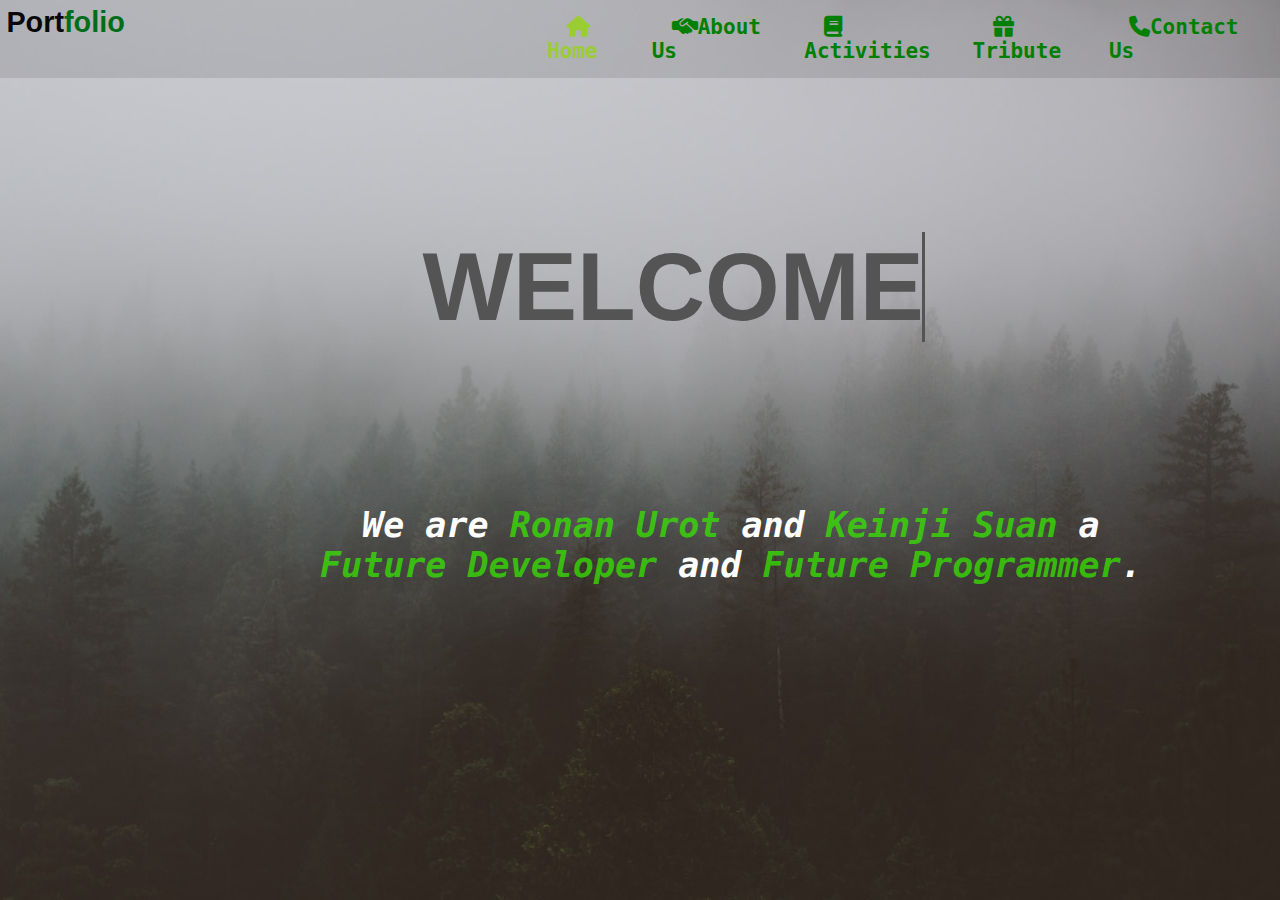
<file: index.html>
<!DOCTYPE html>
<html>
<head>
<title>Portfolio</title>
<link rel="stylesheet" href="css/style.css">
<link rel="stylesheet" href="https://cdnjs.cloudflare.com/ajax/libs/font-awesome/6.4.0/css/all.min.css">
</head>

<body>
    <div class="background">
        <div class="contents">
            <h1><span>Port</span><span1>folio</span1></h1>
            <ul>
                <li class="active"><a class="content" href="index.html"><i class="fa-solid fa-house"></i>Home</a></li>
                <li><a class="content" href="about.html"><i class="fa-solid fa-handshake-simple"></i>About Us</a></li>
                <li><a class="content" href="activity.html"><i class="fa-solid fa-book"></i>Activities</a></li>
                <li><a class="content" href="tribute.html"><i class="fa-solid fa-gift"></i>Tribute</a></li>
                <li><a class="content" href="contact.html"><i class="fa-solid fa-phone"></i>Contact Us</a></li>
            </ul>
        </div>
        <div class="type">
        <h1 class="text1">WELCOME!</h1>
    </div>
    <div class="text">
        <h1>We are <span>Ronan Urot</span> and <span> Keinji Suan </span> a <br><span1>Future Developer</span1> and <span1>Future Programmer</span1>.</br></h1>
    </div>
</body>

</html>
</file>
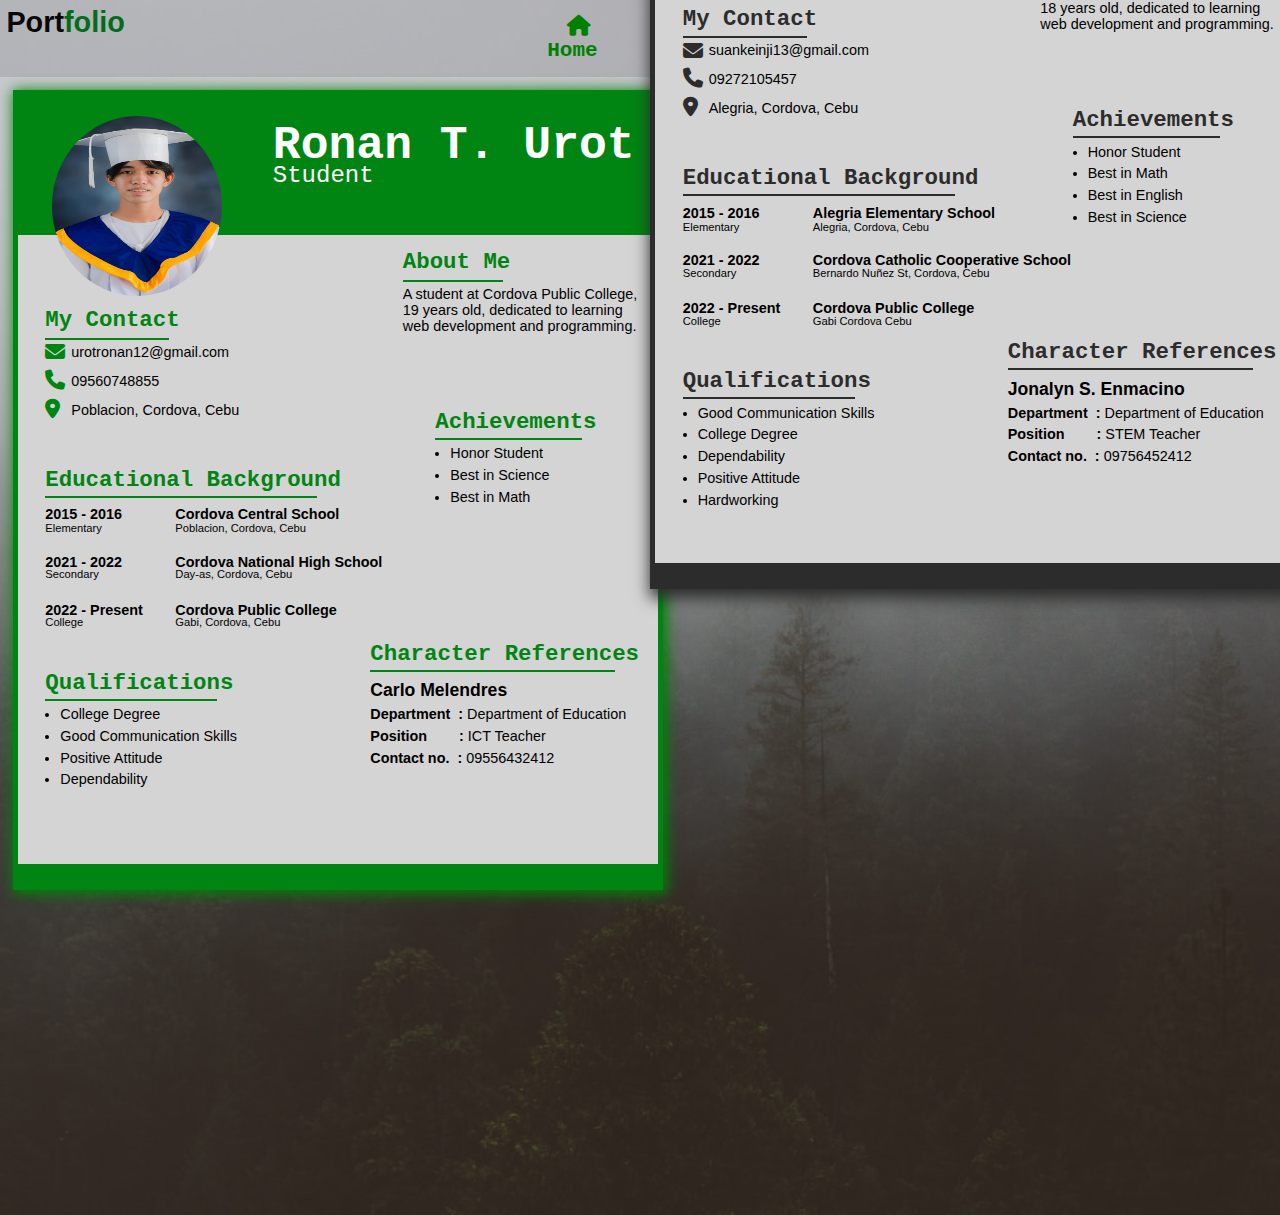
<file: about.html>
<!DOCTYPE html>
<html>
<head>
<title>About Us</title>
<link rel="stylesheet" href="css/style.css">

<link rel="stylesheet" href="https://cdnjs.cloudflare.com/ajax/libs/font-awesome/6.4.0/css/all.min.css">

</head>

<body>
    <div class="background1">
        <div class="contents1">
            <h1><span>Port</span><span1>folio</span1></h1>
            <ul>
                <li><a class="content" href="index.html"><i class="fa-solid fa-house"></i>Home</a></li>
                <li class="active"><a class="content" href="about.html"><i class="fa-solid fa-handshake-simple"></i>About Us</a></li>
                <li><a class="content" href="activity.html"><i class="fa-solid fa-book"></i>Activities</a></li>
                <li><a class="content" href="tribute.html"><i class="fa-solid fa-gift"></i>Tribute</a></li>
                <li><a class="content" href="contact.html"><i class="fa-solid fa-phone"></i>Contact Us</a></li>
            </ul>
        </div>
     <div class="box">
        <div class="header">
            <div class="profile">
                <h1 class="name">Ronan T. Urot</h1>
                  <h4>Student</h4>
                 <h1 class="about">About Me</h1>
                 <hr class="linear">
                 <p class="aboutme">A student at Cordova Public College,<br> 19 years old, dedicated to learning <br>web development and programming.</p>
                 
                 <h1 class="contact">My Contact</h1>
                 <i id="email" class="fa-solid fa-envelope"></i>
                 <p id="fill">urotronan12@gmail.com</p>
                 <i id="phone" class="fa-solid fa-phone"></i>
                 <p id="fill1">09560748855</p>
                 <i id="address" class="fa-solid fa-location-dot"></i>
                 <p id="fill2">Poblacion, Cordova, Cebu</p>
                 <hr class="linear1">

                 <h1 class="education">Educational Background</h1>
                 <hr class="linear2">
                 <h3 id="year">2015 - 2016</h3>
                 <p id="level">Elementary</p>
                 <h3 id="school">Cordova Central School</h3>
                 <p id="place">Poblacion, Cordova, Cebu</p>
                 
                 <h3 id="year1">2021 - 2022</h3>
                 <p id="level1">Secondary</p>
                 <h3 id="school1">Cordova National High School</h3>
                 <p id="place1">Day-as, Cordova, Cebu</p>

                 <h3 id="year2">2022 - Present</h3>
                 <p id="level2">College</p>
                 <h3 id="school2">Cordova Public College</h3>
                 <p id="place2">Gabi, Cordova, Cebu</p>

                 <h1 class="rewards">Achievements</h1>
                 <hr class="linear3">
                 <ul>
                 <li id="award1">Honor Student</li>
                 <li id="award2">Best in Science</li>
                 <li id="award3">Best in Math</li>
                </ul>

                 <h1 class="qualify">Qualifications</h1>
                 <hr class="linear4">
                 <ul>
                    <li id="qualify1">College Degree</li>
                    <li id="qualify2">Good Communication Skills</li>
                    <li id="qualify3">Positive Attitude</li>
                    <li id="qualify4">Dependability</li>
                 </ul>

                 <h1 class="character">Character References</h1>
                 <hr class="linear5">
                 <h3 id="name1">Carlo Melendres</h3>
                 <p id="department"><b>Department &nbsp;:</b> Department of Education</p>
                 <p id="position"><b>Position &nbsp;&nbsp;&nbsp;&nbsp;&nbsp;&nbsp;&nbsp;:</b> ICT Teacher</p>
                 <p id="contact"><b>Contact no. &nbsp;:</b> 09556432412</p>
                 <img class="picture" src="images/ronan.jpg" alt="">
                 <div class="footer">
                 </div>
                 <div class="leftside">
                    <div class="rightside"></div>
                 </div>
            </div>
        </div>
     </div>

     <div class="box1">
        <div class="header1">
            <div class="profile1">
                <h1 class="name1">Keinji P. Suan</h1>
                  <h4>Student</h4>
                 <h1 class="about1">About Me</h1>
                 <hr class="linear6">
                 <p class="aboutme1">A student at Cordova Public College,<br> 18 years old, dedicated to learning <br>web development and programming.</p>
                 
                 <h1 class="contact1">My Contact</h1>
                 <i id="email1" class="fa-solid fa-envelope"></i>
                 <p id="fill3">suankeinji13@gmail.com</p>
                 <i id="phone1" class="fa-solid fa-phone"></i>
                 <p id="fill4">09272105457</p>
                 <i id="address1" class="fa-solid fa-location-dot"></i>
                 <p id="fill5">Alegria, Cordova, Cebu</p>
                 <hr class="linear7">

                 <h1 class="education1">Educational Background</h1>
                 <hr class="linear8">
                 <h3 id="year1">2015 - 2016</h3>
                 <p id="level1">Elementary</p>
                 <h3 id="school1">Alegria Elementary School</h3>
                 <p id="place1">Alegria, Cordova, Cebu</p>
                 
                 <h3 id="year2">2021 - 2022</h3>
                 <p id="level2">Secondary</p>
                 <h3 id="school2">Cordova Catholic Cooperative School</h3>
                 <p id="place2">Bernardo Nuñez St, Cordova, Cebu</p>

                 <h3 id="year3">2022 - Present</h3>
                 <p id="level3">College</p>
                 <h3 id="school3">Cordova Public College</h3>
                 <p id="place3">Gabi Cordova Cebu</p>

                 <h1 class="rewards1">Achievements</h1>
                 <hr class="linear9">
                 <ul>
                 <li id="award4">Honor Student</li>
                 <li id="award5">Best in Math</li>
                 <li id="award6">Best in English</li>
                 <li id="award7">Best in Science</li>
                </ul>

                 <h1 class="qualify1">Qualifications</h1>
                 <hr class="linear10">
                 <ul>
                    <li id="qualify5">Good Communication Skills</li>
                    <li id="qualify6">College Degree</li>
                    <li id="qualify7">Dependability</li>
                    <li id="qualify8">Positive Attitude</li>
                    <li id="qualify9">Hardworking</li>
                 </ul>

                 <h1 class="character1">Character References</h1>
                 <hr class="linear11">
                 <h3 id="name2">Jonalyn S. Enmacino</h3>
                 <p id="department1"><b>Department &nbsp;:</b> Department of Education</p>
                 <p id="position1"><b>Position &nbsp;&nbsp;&nbsp;&nbsp;&nbsp;&nbsp;&nbsp;:</b> STEM Teacher</p>
                 <p id="contact1"><b>Contact no. &nbsp;:</b> 09756452412</p>
                 <img class="picture2" src="images/keinji.jpg" alt="">
                 <div class="footer1">
                </div>
                <div class="leftside1">
                   <div class="rightside1"></div>
                </div>
            </div>
        </div>
     </div>
</body>

</html>
</file>
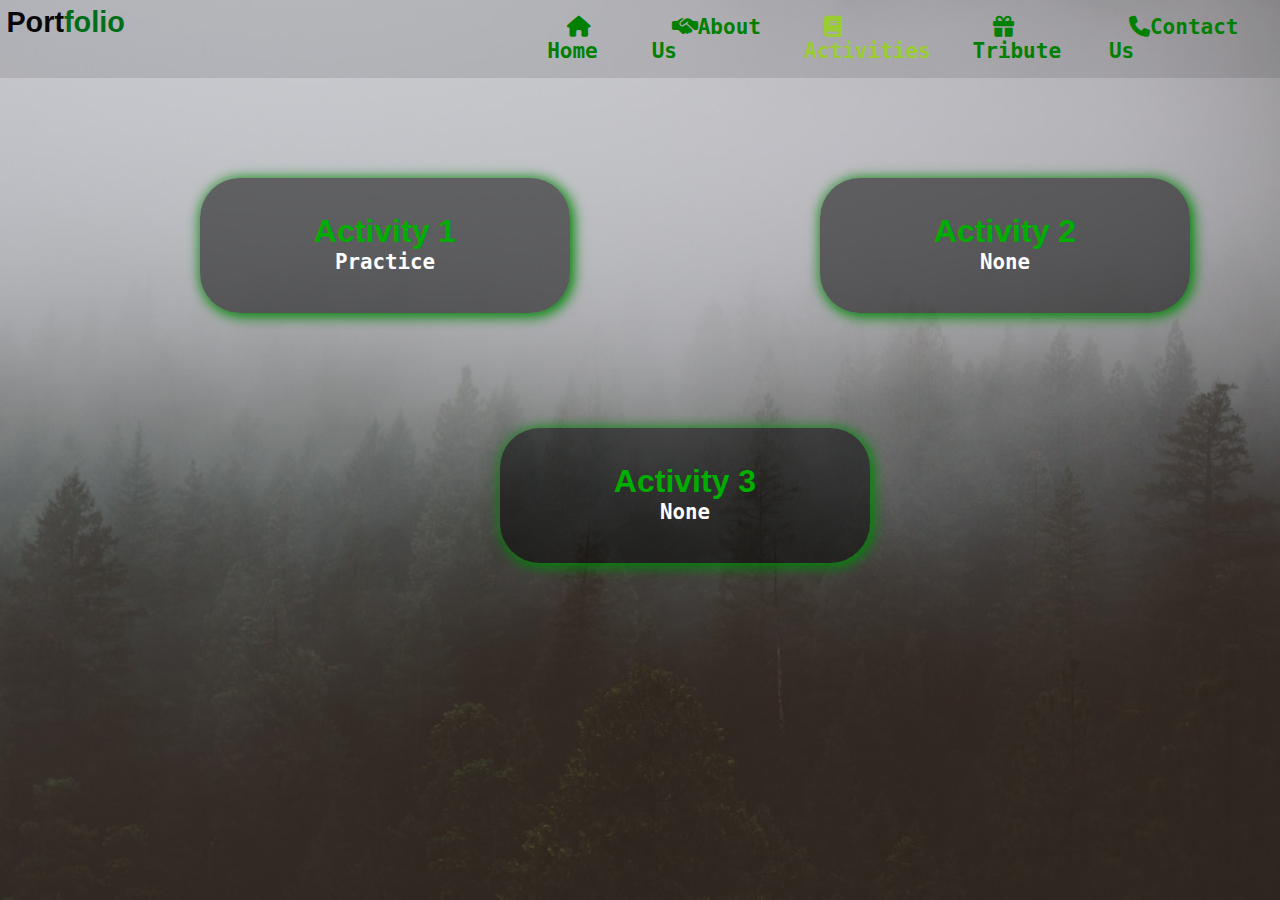
<file: activity.html>
<!DOCTYPE html>
<html>
<head>
<title>Activities</title>
<link rel="stylesheet" href="css/style.css">

<link rel="stylesheet" href="https://cdnjs.cloudflare.com/ajax/libs/font-awesome/6.4.0/css/all.min.css">

</head>

<body>
    <div class="background">
        <div class="contents">
            <h1><span>Port</span><span1>folio</span1></h1>
            <ul>
                <li><a class="content" href="index.html"><i class="fa-solid fa-house"></i>Home</a></li>
                <li><a class="content" href="about.html"><i class="fa-solid fa-handshake-simple"></i>About Us</a></li>
                <li class="active"><a class="content" href="activity.html"><i class="fa-solid fa-book"></i>Activities</a></li>
                <li><a class="content" href="tribute.html"><i class="fa-solid fa-gift"></i>Tribute</a></li>
                <li><a class="content" href="contact.html"><i class="fa-solid fa-phone"></i>Contact Us</a></li>
            </ul>
        </div>

    <div class="card2">
    <ul>
          <li><a class="activity" href="activity1.html">Activity 1</a></li>
        </ul>
    <h1>Practice</h1>
    </div>
    <div class="card4">
        <ul>
        <li><a class="activity" href="">Activity 2</a></li>
        </ul>
        <h1>None</h1>
    </div>
    <div class="card5">
            <ul>
            <li><a class="activity" href="">Activity 3</a></li>
            </ul>
            <h1>None</h1>
    </div>
</body>

</html>
</file>
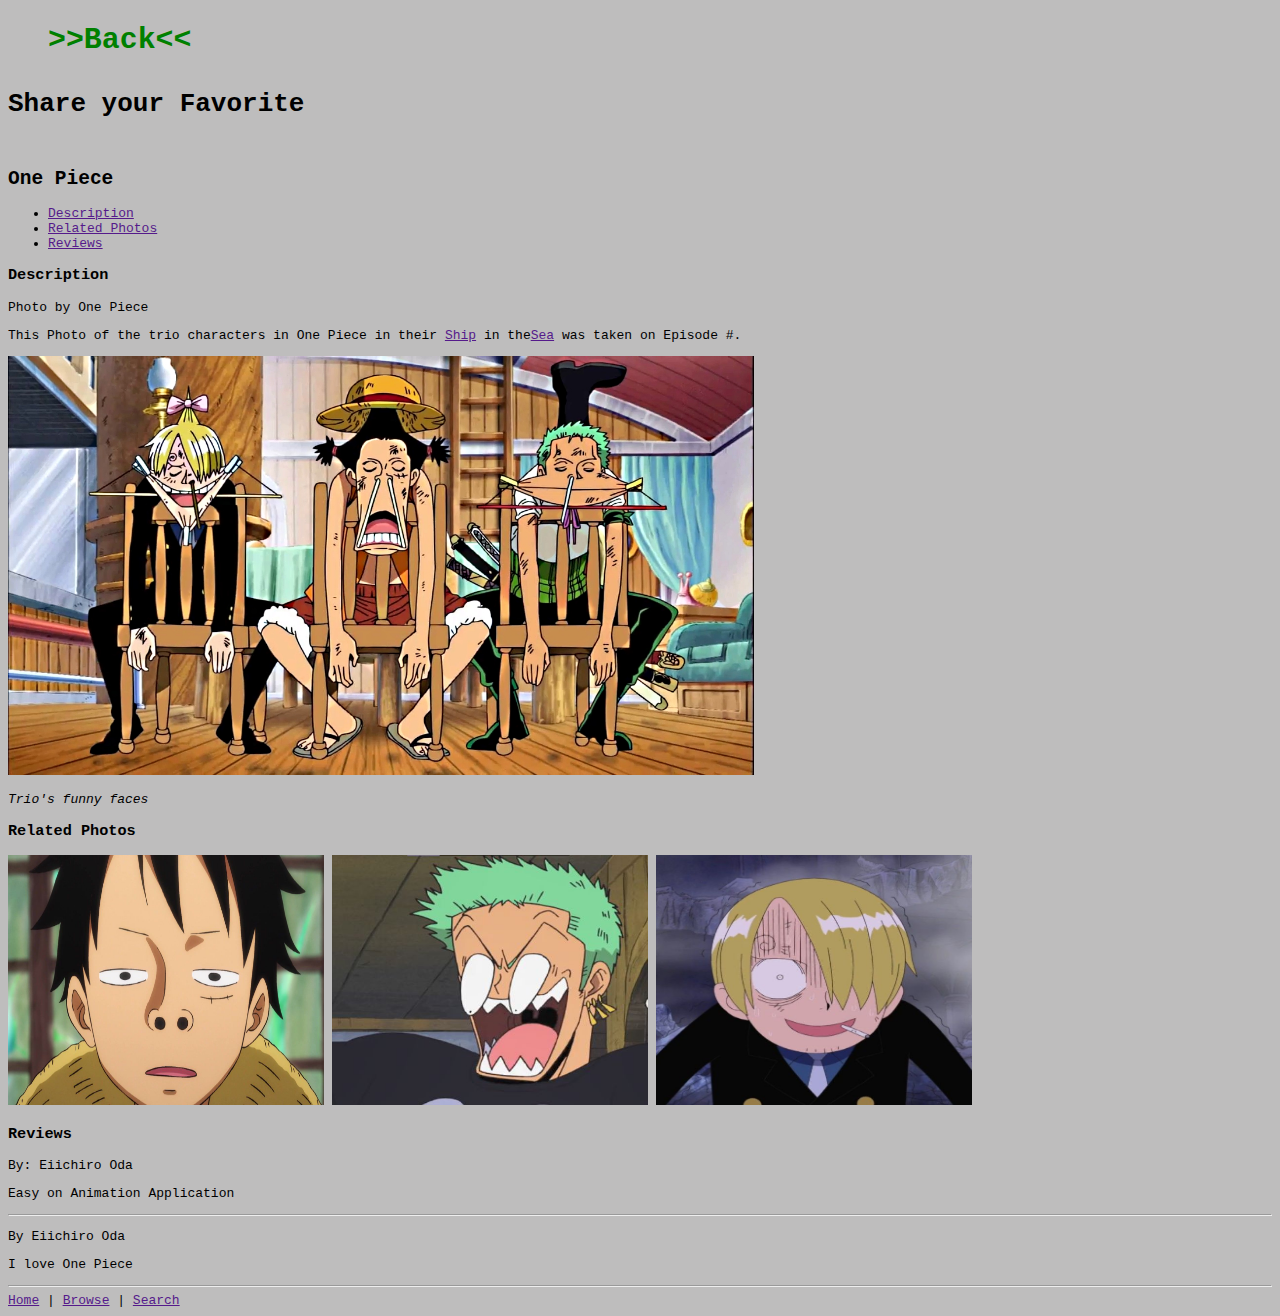
<file: activity1.html>
<!DOCTYPE html>
<html lang="en">
<head>
    <meta charset="UTF-8">
    <meta http-equiv="X-UA-Compatible" content="IE=edge">
    <meta name="viewport" content="width=device-width, initial-scale=1.0">
    <link rel="stylesheet" href="css/style2.css">
    <link rel="stylesheet" href="https://cdnjs.cloudflare.com/ajax/libs/font-awesome/6.4.0/css/all.min.css">
    <title>Document</title>
</head>
<body>
    <div class="contentss">
        <ul>
        <li><a class="content" href="activity.html"> >>Back<< </a></li>
        </ul>
    </div>
    <h1>
        Share your Favorite
    </h1>
    <br>
    <h2>
        One Piece
    </h2>
    <ul>
        <li><a href="">Description</a></li>
        <li><a href="">Related Photos</a></li>
        <li><a href="">Reviews</a></li>
    </ul>
    <h3>
        Description
    </h3>
    <p>
        Photo by One Piece 
    </p>
    <p>
        This Photo of the trio characters in One Piece in their <a href="">Ship</a> in the<a href="">Sea</a> was taken on Episode #.
    </p>
    <div class="pic">
        <img src="images/images2/trio.jpg" alt="">
    </div>
    <p id="style">
        Trio's funny faces
    </p>
    <h3>
        Related Photos
    </h3>
    <div class="pic2">
        <img src="images/images2/luffy.jpg" id="luffy" alt="">
        <img src="images/images2/zoro.jpg" id="zoro" alt="">
        <img src="images/images2/sanji.jpg" id="sanji" alt="">
    </div>
    <h3>
        Reviews
    </h3>
    <p>
        By: Eiichiro Oda
    </p>
    <p>
        Easy on Animation Application
    </p>
    <hr>
    <p>
        By Eiichiro Oda
    </p>
    <p>
        I love One Piece
    </p>
    <hr>
    <a href="">Home</a> | <a href="">Browse</a> | <a href="">Search</a>
    
</body>
</html>
</file>
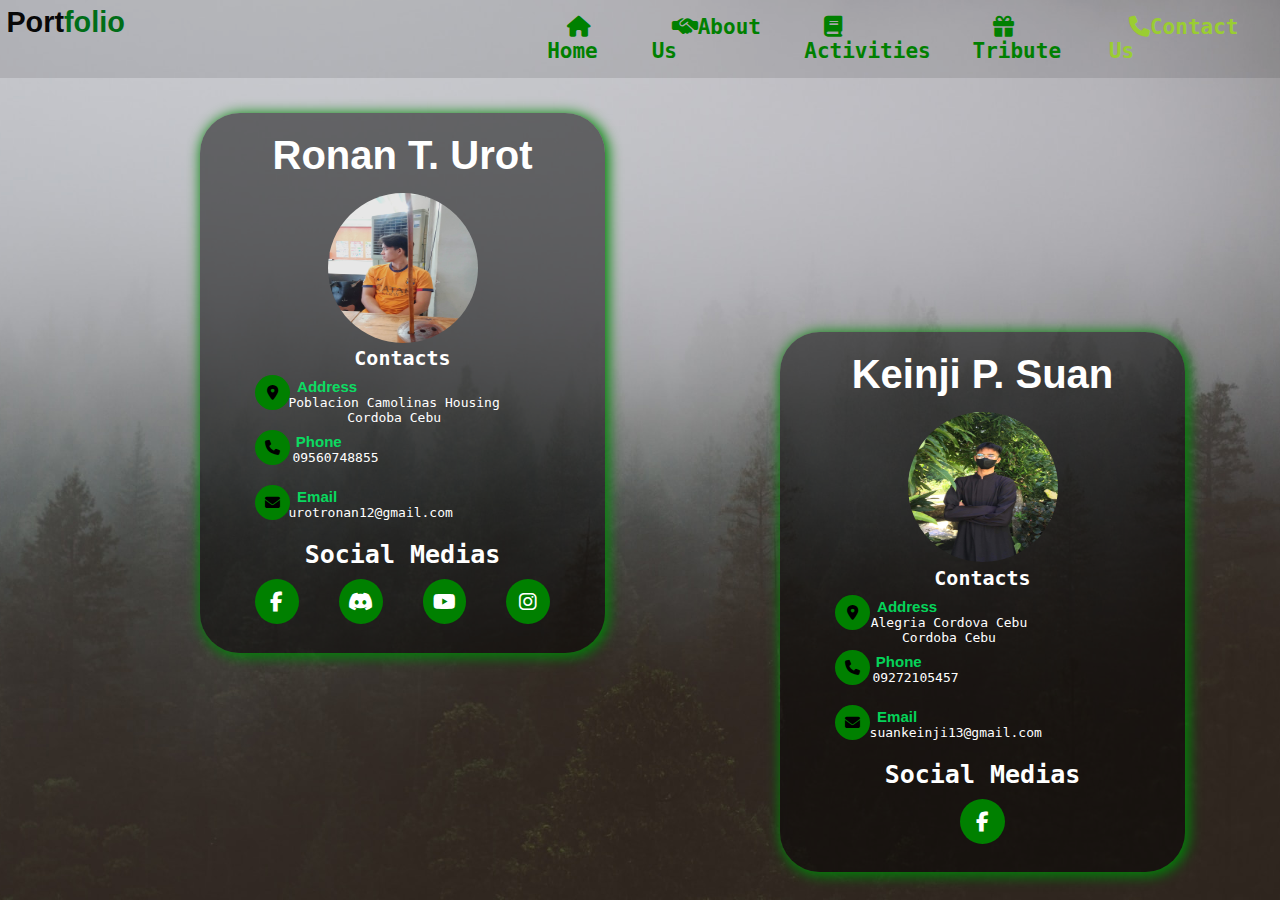
<file: contact.html>
<!DOCTYPE html>
<html>
<head>
<title>Contacts</title>
<link rel="stylesheet" href="css/style.css">
<link rel="stylesheet" href="https://cdnjs.cloudflare.com/ajax/libs/font-awesome/6.4.0/css/all.min.css">

</head>

<body>
    <div class="background">
        <div class="contents">
            <h1><span>Port</span><span1>folio</span1></h1>
            <ul>
                <li><a class="content" href="index.html"><i class="fa-solid fa-house"></i>Home</a></li>
                <li><a class="content" href="about.html"><i class="fa-solid fa-handshake-simple"></i>About Us</a></li>
                <li><a class="content" href="activity.html"><i class="fa-solid fa-book"></i>Activities</a></li>
                <li><a class="content" href="tribute.html"><i class="fa-solid fa-gift"></i>Tribute</a></li>
                <li  class="active"><a class="content" href="contact.html"><i class="fa-solid fa-phone"></i>Contact Us</a></li>
            </ul>
        </div>
        <div class="card">
            <h5>Ronan T. Urot</h5>
            <img src="images/me.jpg" alt="">
        <div id="media">
            <h3>Contacts</h3>
            <i class="fa-solid fa-location-dot"></i>
            <h2>Address</h2>
            <p>Poblacion Camolinas Housing<br>Cordoba Cebu</br></p>
            <i class="fa-solid fa-phone"></i>
            <h2 class="phone">Phone</h2>
            <p class="phone">09560748855<br></br></p>
            <i class="fa-solid fa-envelope"></i>
            <h2 class="email">Email</h2>
            <p class="email">urotronan12@gmail.com</p>
            <h4>Social Medias</h4>
        </div>
		<div class="social">
			<a href="https://www.facebook.com/ronan.urot.3"><i class="fab fa-facebook-f"></i></a>
			<a href="https://discord.com/channels/@me"><i class="fab fa-discord"></i></a>
			<a href="https://www.youtube.com/@RUCraftz"><i class="fab fa-youtube"></i></a>
            <a href="https://www.instagram.com/ronan.urot.3/"><i class="fa-brands fa-instagram"></i></a>
				<section id="media">
					</section>
		</div>
    </div>
    </div>

    <div class="card1">
        <h5>Keinji P. Suan</h5>
        <img src="images/kein.jpg" alt="">
    <div id="media1">
        <h3>Contacts</h3>
        <i class="fa-solid fa-location-dot"></i>
        <h2>Address</h2>
        <p class="address">Alegria Cordova Cebu<br>Cordoba Cebu</br></p>
        <i class="fa-solid fa-phone"></i>
        <h2 class="phone">Phone</h2>
        <p class="phone">09272105457<br></br></p>
        <i class="fa-solid fa-envelope"></i>
        <h2 class="email">Email</h2>
        <p class="email1">suankeinji13@gmail.com</p>
        <h4>Social Medias</h4>
    </div>
    <div class="social1">
        <a href="https://www.facebook.com/keinji.suan.1"><i class="fab fa-facebook-f"></i></a>
            <section id="media">
                </section>
    </div>
</div>
</div>
</body>

</html>
</file>
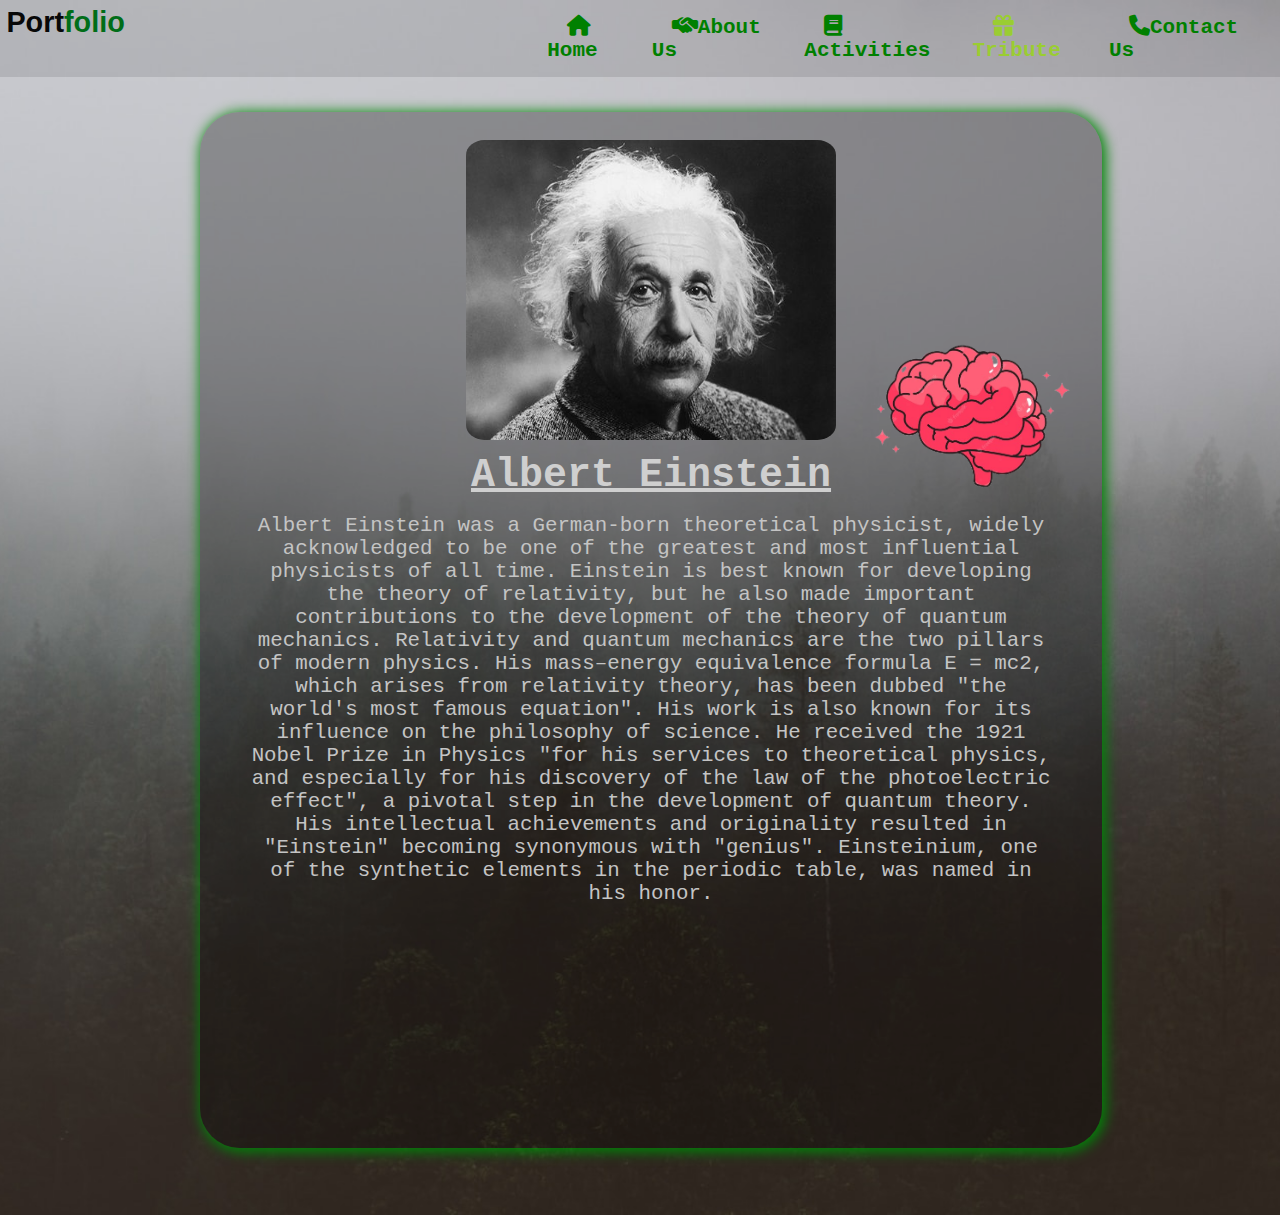
<file: tribute.html>
<!DOCTYPE html>
<html>
<head>
<title>About Us</title>
<link rel="stylesheet" href="css/style.css">

<link rel="stylesheet" href="https://cdnjs.cloudflare.com/ajax/libs/font-awesome/6.4.0/css/all.min.css">

</head>

<body>
    <div class="background2">
        <div class="contents2">
            <h1><span>Port</span><span1>folio</span1></h1>
            <ul>
                <li><a class="content" href="index.html"><i class="fa-solid fa-house"></i>Home</a></li>
                <li><a class="content" href="about.html"><i class="fa-solid fa-handshake-simple"></i>About Us</a></li>
                <li><a class="content" href="activity.html"><i class="fa-solid fa-book"></i>Activities</a></li>
                <li class="active"><a class="content" href="tribute.html"><i class="fa-solid fa-gift"></i>Tribute</a></li>
                <li><a class="content" href="contact.html"><i class="fa-solid fa-phone"></i>Contact Us</a></li>
            </ul>
        </div>
    <div class="card3">
        <img src="images/albert.jpg" alt="Scientist">
        <h1><u>Albert Einstein</u></h1>
        <p>Albert Einstein was a German-born theoretical physicist, widely acknowledged to be one of the greatest and most influential physicists of all time. Einstein is best known for developing the theory of relativity, but he also made important contributions to the development of the theory of quantum mechanics. Relativity and quantum mechanics are the two pillars of modern physics. His mass–energy equivalence formula E = mc2, which arises from relativity theory, has been dubbed "the world's most famous equation". His work is also known for its influence on the philosophy of science. He received the 1921 Nobel Prize in Physics "for his services to theoretical physics, and especially for his discovery of the law of the photoelectric effect", a pivotal step in the development of quantum theory. His intellectual achievements and originality resulted in "Einstein" becoming synonymous with "genius". Einsteinium, one of the synthetic elements in the periodic table, was named in his honor.</p>
        <div class="brain">
            <img src="images/brain.png" alt="Design">
        </div>
    </div>
</body>

</html>
</file>
<file: css/style.css>
*{
    margin: 0;
    padding: 0;
}

.background{
    width: 100%;
    height: 100vh;
    background: url(../images/background.jpg);
    background-position: center;
    background-size: cover;
    position: relative;
    font-family: monospace;
}
/* HOME */
.contents{
    display: flex;
    justify-content: right;
    align-items: right;
    background-color: rgba(0, 0, 0, 0.10);
}
.contents h1{
    margin: 0.5%;
    margin-right: 33%;
    font-size: 1.8rem;
    font-family: arial;
    font-weight: 900;
}
.contents span{
    color: rgb(8, 8, 8);
}
.contents span1{
    color: rgb(0, 109, 24);
}
.contents ul{
    display: flex;
    list-style: none;
    margin: 15px 0px;
    position: sticky;

}

.contents ul li{
    list-style: none;
    display: inline-block;
}

.contents ul li a{
    font-size: 21px;
    font-weight: bold;
    text-decoration: none;
    color: green;
    padding: 5px 20px;
    transition: all .3s ease;
}

.contents ul li a:hover{
    color: yellowgreen;
}
.contents ul li.active a{
    color: yellowgreen;
    
}
.text{
    text-align: center;
    margin-left: 25%;
    font-weight: bold;
    font-style: italic;
}
h1.text1{
    font-family: arial;
    font-size: 6rem;
    position: absolute;
    margin: 12%;
    margin-left: 33%;
    color: rgb(85, 84, 84);
    border-right: 3px solid;
    width: 39%;
    white-space: nowrap;
    overflow: hidden;
    animation: typing 1s steps(40), cursor .1s step-end infinite alternate;        
}
@keyframes cursor {
    50% { border-color: transparent}
}
@keyframes typing{
    from { width: 0 }
}

.text h1{
    animation: fadeIn 3s;
    font-size: 35px;
    color:white;
    position: absolute;
    bottom: 35%;
}
@keyframes fadeIn{
    from { opacity: 0 }
    to { opacity: 1 }
}
.text span{
    color: rgba(55, 235, 0, 0.747);
}
.text span1{
color: rgba(55, 235, 0, 0.747);
}
/* ABOUT US*/
.background1{
    width: 100%;
    height: 135vh;
    background: url(../images/background.jpg);
    background-position: center;
    background-size: cover;
    position: relative;
    font-family: monospace;
}
.contents1{
    display: flex;
    justify-content: right;
    align-items: right;
    background-color: rgba(0, 0, 0, 0.10);
}
.contents1 h1{
    margin: 0.5%;
    margin-right: 33%;
    font-size: 1.8rem;
    font-family: arial;
    font-weight: 900;
}
.contents1 span{
    color: rgb(8, 8, 8);
}
.contents1 span1{
    color: rgb(0, 109, 24);
}
.contents1 ul{
    display: flex;
    list-style: none;
    margin: 15px 0px;
    position: sticky;

}

.contents1 ul li{
    list-style: none;
    display: inline-block;
}

.contents1 ul li a{
    font-size: 21px;
    font-weight: bold;
    text-decoration: none;
    color: green;
    padding: 5px 20px;
    transition: all .3s ease;
}

.contents1 ul li a:hover{
    color: yellowgreen;
}
.contents1 ul li.active a{
    color: yellowgreen;
}
.text{
    text-align: center;
    margin-left: 25%;
    font-weight: bold;
    font-style: italic;
}
.box{
    position: relative;
    width: 100%;
    max-width: 650px;
    min-height: 800px;
    top: 0%;
    left: 0%;
    background: #d4d4d4;
    box-shadow: 2px 2px 13px 2px rgb(0, 133, 7);
    margin: 1%;
    animation: slidedown 1s ease;
}
@keyframes slidedown{
    0%{ transform: translateY(550px); }
    100% { transform: translateY(0);}
}
.box .header{
    position: relative;
    background: rgb(0, 133, 18);
    padding: 65px;
}
.box .leftside{
    position: absolute;
    padding: 2.5px;
    height: 630px;
    background: rgb(0, 133, 18);
    left: 0%;
    top: 98%;
}
.box .rightside{
    position: absolute;
    padding: 2.5px;
    height: 630px;
    background: rgb(0, 133, 18);
    top: 0%;
    right: -12900%;
}
.box .footer{
    position: absolute;
    background: black;
    width: 624px;
    padding: 13px;
    background: rgb(0, 133, 18);
    top: 534%;
    left: 0%;
}
.profile .name{
    position: absolute;
    font-size: 2.9rem;
    font-family: monospace;
    color: white;
    left: 40%;
    top: 20%;
   
}
.profile h4{
    position: absolute;
    font-size: 1.5rem;
    font-weight: 10;
    left: 40%;
    top: 50%;
    color: white;
    
}
.profile .picture{
    position: relative;
    width: 170px;
    height: 180px;
    margin: -25%;
    margin-left: -5%;
}
.profile .about{
    position: absolute;
    font-size: 1.4rem;
    left: 60%;
    top: 110%;
    color: rgb(0, 133, 18);
}
.profile .linear{
    position: absolute;
    height: 2px;
    width: 100px;
    color: rgb(0, 133, 18);
    background-color: rgb(0, 133, 18);
    border-style: none;
    left: 60%;
    top: 131%;
}
.profile .aboutme{
    position: absolute;
    top: 135%;
    left: 60%;
    font-size: 0.9rem;
    font-family: arial;
}
.profile .contact{
    position: absolute;
    font-size: 1.4rem;
    left: 5%;
    top: 150%;
    color: rgb(0, 133, 18);
}
.profile .linear1{
    position: absolute;
    height: 2px;
    width: 124px;
    color: rgb(0, 133, 18);
    background-color: rgb(0, 133, 18);
    border-style: none;
    left: 5%;
    top: 171%;
}
.profile #email{
    position: absolute;
    top: 174%;
    left: 5%;
    font-size: 20px;
    color: rgb(0, 133, 18);
}
.profile #fill{
    position: absolute;
    font-family: arial;
    font-size: 0.9rem;
    top: 175%;
    left: 9%;
}
.profile #phone{
    position: absolute;
    top: 193%;
    left: 5%;
    font-size: 20px;
    color: rgb(0, 133, 18);
}
.profile #fill1{
    position: absolute;
    font-family: arial;
    font-size: 0.9rem;
    top: 195%;
    left: 9%;
}
.profile #address{
    position: absolute;
    top: 213%;
    left: 5%;
    font-size: 20px;
    color: rgb(0, 133, 18);
}
.profile #fill2{
    position: absolute;
    font-family: arial;
    font-size: 0.9rem;
    top: 215%;
    left: 9%;
}
.profile .education{
    position: absolute;
    font-size: 1.4rem;
    left: 5%;
    top: 260%;
    color: rgb(0, 133, 18);
}
.profile .linear2{
    position: absolute;
    height: 2px;
    width: 272px;
    color: rgb(0, 133, 18);
    background-color: rgb(0, 133, 18);
    border-style: none;
    left: 5%;
    top: 280%;
}
.profile #year{
    position: absolute;
    font-size: 0.9rem;
    font-family: arial;
    left: 5%;
    top: 287%;
}
.profile #level{
    position: absolute;
    font-size: 0.7rem;
    font-family: arial;
    left: 5%;
    top: 298%;
}
.profile #school{
    position: absolute;
    font-size: 0.9rem;
    font-family: arial;
    left: 25%;
    top: 287%;
}
.profile #place{
    position: absolute;
    font-size: 0.7rem;
    font-family: arial;
    left: 25%;
    top: 298%;
}
.profile #year1{
    position: absolute;
    font-size: 0.9rem;
    font-family: arial;
    left: 5%;
    top: 320%;
}
.profile #level1{
    position: absolute;
    font-size: 0.7rem;
    font-family: arial;
    left: 5%;
    top: 330%;
}
.profile #school1{
    position: absolute;
    font-size: 0.9rem;
    font-family: arial;
    left: 25%;
    top: 320%;
}
.profile #place1{
    position: absolute;
    font-size: 0.7rem;
    font-family: arial;
    left: 25%;
    top: 330%;
}
.profile #year2{
    position: absolute;
    font-size: 0.9rem;
    font-family: arial;
    left: 5%;
    top: 353%;
}
.profile #level2{
    position: absolute;
    font-size: 0.7rem;
    font-family: arial;
    left: 5%;
    top: 363%;
}
.profile #school2{
    position: absolute;
    font-size: 0.9rem;
    font-family: arial;
    left: 25%;
    top: 353%;
}
.profile #place2{
    position: absolute;
    font-size: 0.7rem;
    font-family: arial;
    left: 25%;
    top: 363%;
}
.profile .rewards{
    position: absolute;
    font-size: 1.4rem;
    left: 65%;
    top: 220%;
    color: rgb(0, 133, 18);
}
.profile .linear3{
    position: absolute;
    height: 2px;
    width: 147px;
    color: rgb(0, 133, 18);
    background-color: rgb(0, 133, 18);
    border-style: none;
    left: 65%;
    top: 240%;
}
.profile #award1{
    position: absolute;
    left: 67.3%;
    top: 245%;
    font-family: arial;
    font-size: 0.9rem;
}
.profile #award2{
    position: absolute;
    left: 67.3%;
    top: 260%;
    font-family: arial;
    font-size: 0.9rem;
}
.profile #award3{
    position: absolute;
    left: 67.3%;
    top: 275%;
    font-family: arial;
    font-size: 0.9rem;
}
.profile .qualify{
    position: absolute;
    font-size: 1.4rem;
    left: 5%;
    top: 400%;
    color: rgb(0, 133, 18);
}
.profile .linear4{
    position: absolute;
    height: 2px;
    width: 172px;
    color: rgb(0, 133, 18);
    background-color: rgb(0, 133, 18);
    border-style: none;
    left: 5%;
    top: 420%;
}
.profile #qualify1{
    position: absolute;
    left: 7.3%;
    top: 425%;
    font-size: 0.9rem;
    font-family: arial;
}
.profile #qualify2{
    position: absolute;
    left: 7.3%;
    top: 440%;
    font-size: 0.9rem;
    font-family: arial;
}
.profile #qualify3{
    position: absolute;
    left: 7.3%;
    top: 455%;
    font-size: 0.9rem;
    font-family: arial;
}
.profile #qualify4{
    position: absolute;
    left: 7.3%;
    top: 470%;
    font-size: 0.9rem;
    font-family: arial;
}
.profile .character{
    position: absolute;
    font-size: 1.4rem;
    left: 55%;
    top: 380%;
    color: rgb(0, 133, 18);
}
.profile .linear5{
    position: absolute;
    height: 2px;
    width: 245px;
    color: rgb(0, 133, 18);
    background-color: rgb(0, 133, 18);
    border-style: none;
    left: 55%;
    top: 400%;
}
.profile #name1{
    position: absolute;
    left: 55%;
    top: 407%;
    font-family: arial;
    font-size: 1.1rem;
}
.profile #department{
    position: absolute;
    left: 55%;
    top: 425%;
    font-family: arial;
    font-size: 0.9rem;
}
.profile #position{
    position: absolute;
    left: 55%;
    top: 440%;
    font-family: arial;
    font-size: 0.9rem;
}
.profile #contact{
    position: absolute;
    left: 55%;
    top: 455%;
    font-family: arial;
    font-size: 0.9rem;
}
/* Keinji's Resume */
.box1{
    position: relative;
    width: 100%;
    max-width: 650px;
    min-height: 800px;
    left: 49.8%;
    top: -91.7%;
    background: #d4d4d4;
    box-shadow: 5px 5px 15px 5px rgb(44, 44, 44);
    margin: 1%;
    animation: slidedown 1s ease;
}
@keyframes slidedown{
    0%{ transform: translateY(550px); }
    100% { transform: translateY(0);}
}
.box1 .header1{
    position: relative;
    background: rgb(44, 44, 44);
    padding: 65px;
}
.box1 .leftside1{
    position: absolute;
    padding: 2.5px;
    height: 630px;
    background: rgb(44, 44, 44);
    left: 0%;
    top: 98%;
}
.box1 .rightside1{
    position: absolute;
    padding: 2.5px;
    height: 630px;
    background: rgb(44, 44, 44);
    top: 0%;
    right: -12900%;
}
.box1 .footer1{
    position: absolute;
    width: 624px;
    padding: 13px;
    background: rgb(44, 44, 44);
    top: 534%;
    left: 0%;
}
.profile1 .name1{
    position: absolute;
    font-size: 2.9rem;
    font-family: monospace;
    color: white;
    left: 40%;
    top: 20%;
   
}
.profile1 h4{
    position: absolute;
    font-size: 1.5rem;
    font-weight: 10;
    left: 40%;
    top: 50%;
    color: white;
    
}
.profile1 .picture2{
    position: relative;
    width: 170px;
    height: 180px;
    margin: -25%;
    margin-left: -5%;
}
.profile1 .about1{
    position: absolute;
    font-size: 1.4rem;
    left: 60%;
    top: 110%;
    color: rgb(44, 44, 44);
}
.profile1 .linear6{
    position: absolute;
    height: 2px;
    width: 100px;
    color: rgb(44, 44, 44);
    background-color: rgb(44, 44, 44);
    border-style: none;
    left: 60%;
    top: 131%;
}
.profile1 .aboutme1{
    position: absolute;
    top: 135%;
    left: 60%;
    font-size: 0.9rem;
    font-family: arial;
}
.profile1 .contact1{
    position: absolute;
    font-size: 1.4rem;
    left: 5%;
    top: 150%;
    color: rgb(44, 44, 44);
}
.profile1 .linear7{
    position: absolute;
    height: 2px;
    width: 124px;
    color: rgb(44, 44, 44);
    background-color: rgb(44, 44, 44);
    border-style: none;
    left: 5%;
    top: 171%;
}
.profile1 #email1{
    position: absolute;
    top: 174%;
    left: 5%;
    font-size: 20px;
    color: rgb(44, 44, 44);
}
.profile1 #fill3{
    position: absolute;
    font-family: arial;
    font-size: 0.9rem;
    top: 175%;
    left: 9%;
}
.profile1 #phone1{
    position: absolute;
    top: 193%;
    left: 5%;
    font-size: 20px;
    color: rgb(44, 44, 44);
}
.profile1 #fill4{
    position: absolute;
    font-family: arial;
    font-size: 0.9rem;
    top: 195%;
    left: 9%;
}
.profile1 #address1{
    position: absolute;
    top: 213%;
    left: 5%;
    font-size: 20px;
    color: rgb(44, 44, 44);
}
.profile1 #fill5{
    position: absolute;
    font-family: arial;
    font-size: 0.9rem;
    top: 215%;
    left: 9%;
}
.profile1 .education1{
    position: absolute;
    font-size: 1.4rem;
    left: 5%;
    top: 260%;
    color: rgb(44, 44, 44);
}
.profile1 .linear8{
    position: absolute;
    height: 2px;
    width: 272px;
    color: rgb(44, 44, 44);
    background-color: rgb(44, 44, 44);
    border-style: none;
    left: 5%;
    top: 280%;
}
.profile1 #year1{
    position: absolute;
    font-size: 0.9rem;
    font-family: arial;
    left: 5%;
    top: 287%;
}
.profile1 #level1{
    position: absolute;
    font-size: 0.7rem;
    font-family: arial;
    left: 5%;
    top: 298%;
}
.profile1 #school1{
    position: absolute;
    font-size: 0.9rem;
    font-family: arial;
    left: 25%;
    top: 287%;
}
.profile1 #place1{
    position: absolute;
    font-size: 0.7rem;
    font-family: arial;
    left: 25%;
    top: 298%;
}
.profile1 #year2{
    position: absolute;
    font-size: 0.9rem;
    font-family: arial;
    left: 5%;
    top: 320%;
}
.profile1 #level2{
    position: absolute;
    font-size: 0.7rem;
    font-family: arial;
    left: 5%;
    top: 330%;
}
.profile1 #school2{
    position: absolute;
    font-size: 0.9rem;
    font-family: arial;
    left: 25%;
    top: 320%;
}
.profile1 #place2{
    position: absolute;
    font-size: 0.7rem;
    font-family: arial;
    left: 25%;
    top: 330%;
}
.profile1 #year3{
    position: absolute;
    font-size: 0.9rem;
    font-family: arial;
    left: 5%;
    top: 353%;
}
.profile1 #level3{
    position: absolute;
    font-size: 0.7rem;
    font-family: arial;
    left: 5%;
    top: 363%;
}
.profile1 #school3{
    position: absolute;
    font-size: 0.9rem;
    font-family: arial;
    left: 25%;
    top: 353%;
}
.profile1 #place3{
    position: absolute;
    font-size: 0.7rem;
    font-family: arial;
    left: 25%;
    top: 363%;
}
.profile1 .rewards1{
    position: absolute;
    font-size: 1.4rem;
    left: 65%;
    top: 220%;
    color: rgb(44, 44, 44);
}
.profile1 .linear9{
    position: absolute;
    height: 2px;
    width: 147px;
    color: rgb(44, 44, 44);
    background-color: rgb(44, 44, 44);
    border-style: none;
    left: 65%;
    top: 240%;
}
.profile1 #award4{
    position: absolute;
    left: 67.3%;
    top: 245%;
    font-family: arial;
    font-size: 0.9rem;
}
.profile1 #award5{
    position: absolute;
    left: 67.3%;
    top: 260%;
    font-family: arial;
    font-size: 0.9rem;
}
.profile1 #award6{
    position: absolute;
    left: 67.3%;
    top: 275%;
    font-family: arial;
    font-size: 0.9rem;
}
.profile1 #award7{
    position: absolute;
    left: 67.3%;
    top: 290%;
    font-family: arial;
    font-size: 0.9rem;
}
.profile1 .qualify1{
    position: absolute;
    font-size: 1.4rem;
    left: 5%;
    top: 400%;
    color: rgb(44, 44, 44);
}
.profile1 .linear10{
    position: absolute;
    height: 2px;
    width: 172px;
    color: rgb(44, 44, 44);
    background-color: rgb(44, 44, 44);
    border-style: none;
    left: 5%;
    top: 420%;
}
.profile1 #qualify5{
    position: absolute;
    left: 7.3%;
    top: 425%;
    font-size: 0.9rem;
    font-family: arial;
}
.profile1 #qualify6{
    position: absolute;
    left: 7.3%;
    top: 440%;
    font-size: 0.9rem;
    font-family: arial;
}
.profile1 #qualify7{
    position: absolute;
    left: 7.3%;
    top: 455%;
    font-size: 0.9rem;
    font-family: arial;
}
.profile1 #qualify8{
    position: absolute;
    left: 7.3%;
    top: 470%;
    font-size: 0.9rem;
    font-family: arial;
}
.profile1 #qualify9{
    position: absolute;
    left: 7.3%;
    top: 485%;
    font-size: 0.9rem;
    font-family: arial;
}
.profile1 .character1{
    position: absolute;
    font-size: 1.4rem;
    left: 55%;
    top: 380%;
    color: rgb(44, 44, 44);
}
.profile1 .linear11{
    position: absolute;
    height: 2px;
    width: 245px;
    color: rgb(44, 44, 44);
    background-color: rgb(44, 44, 44);
    border-style: none;
    left: 55%;
    top: 400%;
}
.profile1 #name2{
    position: absolute;
    left: 55%;
    top: 407%;
    font-family: arial;
    font-size: 1.1rem;
}
.profile1 #department1{
    position: absolute;
    left: 55%;
    top: 425%;
    font-family: arial;
    font-size: 0.9rem;
}
.profile1 #position1{
    position: absolute;
    left: 55%;
    top: 440%;
    font-family: arial;
    font-size: 0.9rem;
}
.profile1 #contact1{
    position: absolute;
    left: 55%;
    top: 455%;
    font-family: arial;
    font-size: 0.9rem;
}
/* Activities */
.card2{
	height: 95px;
	width: 300px;
	padding: 20px 35px;
    background-color: rgba(0, 0, 0, 0.5);
    box-shadow: 2px 2px 13px 2px rgb(0, 133, 7);
	border-radius: 40px;
	margin: 100px 200px;
	position: relative;
	overflow: hidden;
	text-align: center;
}
@keyframes slideInLeft{
    from {
        transform: translateX(-650px);
    }

    to {
        transform: translateX(0);
    }
}

.card2 {
    animation-name: slideInLeft;
    animation-duration: 0.5s;
    animation-timing-function: ease-in-out;
    animation-delay: 0s;
    animation-iteration-count: 1;
    animation-direction: normal;
}
.card2 ul{
    list-style: none;
}
.card2 ul li{
    font-size: 2rem;
    font-weight: 790;
    font-family: arial;
    margin: 5%;
}
.card2 ul li a{
    text-decoration: none;
    color: rgb(0, 173, 0);
}
.card2 ul li:hover{
	transform: scale(1.2);
	transition: .6s;
}
.card2 h1{
    color: white;
    font-size: 1.3rem;
    margin: -5%;
}
/* Activity 2*/
.card4{
	height: 95px;
	width: 300px;
	padding: 20px 35px;
    background-color: rgba(0, 0, 0, 0.5);
    box-shadow: 2px 2px 13px 2px rgb(0, 133, 7);
	border-radius: 40px;
	margin: -235px 820px;
	position: relative;
	overflow: hidden;
	text-align: center;
}
@keyframes slideInRight{
    from {
        transform: translateX(650px);
    }

    to {
        transform: translateX(0);
    }
}

.card4{   
        animation-name: slideInRight;
        animation-duration: 0.5s;
        animation-timing-function: ease-in-out;
        animation-delay: 0s;
        animation-iteration-count: 1;
        animation-direction: normal;
}
.card4 ul{
    list-style: none;
}
.card4 ul li{
    font-size: 2rem;
    font-weight: 790;
    font-family: arial;
    margin: 5%;
}
.card4 ul li a{
    text-decoration: none;
    color: rgb(0, 173, 0);
}
.card4 ul li:hover{
	transform: scale(1.2);
	transition: .6s;
}
.card4 h1{
    color: white;
    font-size: 1.3rem;
    margin: -5%;
}
/* Activity 3 */
.card5{
	height: 95px;
	width: 300px;
	padding: 20px 35px;
    background-color: rgba(0, 0, 0, 0.5);
    box-shadow: 2px 2px 13px 2px rgb(0, 133, 7);
	border-radius: 40px;
	margin: 350px 500px;
	position: relative;
	overflow: hidden;
	text-align: center;
    animation: slidedown 0.5s ease;
}
@keyframes slidedown{
    0%{ transform: translateY(550px); }
    100% { transform: translateY(0);}
}
.card5 ul{
    list-style: none;
}
.card5 ul li{
    font-size: 2rem;
    font-weight: 790;
    font-family: arial;
    margin: 5%;
}
.card5 ul li a{
    text-decoration: none;
    color: rgb(0, 173, 0);
}
.card5 ul li:hover{
	transform: scale(1.2);
	transition: .6s;
}
.card5 h1{
    color: white;
    font-size: 1.3rem;
    margin: -5%;
}
/* Tribute */
.background2{
    width: 100%;
    height: 135vh;
    background: url(../images/background.jpg);
    background-position: center;
    background-size: cover;
    position: relative;
    font-family: monospace;
}
.contents2{
    display: flex;
    justify-content: right;
    align-items: right;
    background-color: rgba(0, 0, 0, 0.10);
}
.contents2 h1{
    margin: 0.5%;
    margin-right: 33%;
    font-size: 1.8rem;
    font-family: arial;
    font-weight: 900;
}
.contents2 span{
    color: rgb(8, 8, 8);
}
.contents2 span1{
    color: rgb(0, 109, 24);
}
.contents2 ul{
    display: flex;
    list-style: none;
    margin: 15px 0px;
    position: sticky;

}

.contents2 ul li{
    list-style: none;
    display: inline-block;
}

.contents2 ul li a{
    font-size: 21px;
    font-weight: bold;
    text-decoration: none;
    color: green;
    padding: 5px 20px;
    transition: all .3s ease;
}

.contents2 ul li a:hover{
    color: yellowgreen;
}
.contents2 ul li.active a{
    color: yellowgreen;
}
.text{
    text-align: center;
    margin-left: 25%;
    font-weight: bold;
    font-style: italic;
}
.card3{
	height: 82%;
	width: 65%;
	padding: 20px 35px;
    background-color: rgba(0, 0, 0, 0.3);
    box-shadow: 2px 2px 13px 2px rgb(0, 133, 7);
	border-radius: 40px;
	margin: 35px 200px;
	position: relative;
	overflow: hidden;
	text-align: center;
    animation: slidedown 1s ease;
}
@keyframes slidedown{
    0%{ transform: translateY(550px); }
    100% { transform: translateY(0);}
}
.card3 img{
    height: 300px;
    width: 370px;
    border-radius: 5%;
    margin: 1%;
}
.card3 h1{
    color: White;
    font-family: monospace;
    font-size: 2.5rem;
    font-weight: 900;
}
.card3 u{
    color: rgb(207, 207, 207);
}
.card3 p{
    color: rgb(196, 196, 196);
    font-size: 1.3rem;
    font-family: monospace;
    margin: 2%;
}
.brain img{
    position: relative;
    width: 240px;
    height: 200px;
    margin: 50%;
    margin-top: -80%;
    margin-left: 74%;
}
/* CONTACT US */
.social{
	display: flex;
    
}
.social a{
	width: 45px;
	height: 45px;
	display: flex;
	align-items: center;
	justify-content: center;
	background:  green;
	border-radius: 50%;
	margin: -10px 20px;
	color: white;
	text-decoration: none;
	font-size: 20px;
}
.social a:hover{
	transform: scale(1.2);
	transition: .4s;
}

.card{
	height: 500px;
	width: 335px;
	padding: 20px 35px;
    background-color: rgba(0, 0, 0, 0.5);
    box-shadow: 2px 2px 13px 2px rgb(0, 133, 7);
	border-radius: 40px;
	margin: 35px 200px;
	position: relative;
	overflow: hidden;
	text-align: center;
}
img{
    height: 150px;
    width: 150px;
    margin: 0px;
    border-radius: 50%;
}
#media h4{
    color: white;
    font-family: monospace;
    font-size: 25px;
    margin: 20px 30px;
    
}
#media h3{
    color: white;
    font-family: monospace;
    font-size: 20px;
}
#media h2{
    color: #00ff6ad3;
    font-family: sans-serif;
    font-size: 15px;
    margin-right: 45%;
    margin-top: -11%;
}
#media p{
    color: white;
    margin-left: -5%;
    font-family: monospace;
}
#media i{
    width: 35px;
    height: 35px;
    display: flex;
    align-items: center;
    justify-content: center;
    background: green;
    border-radius: 50%;
    margin: 5px 20px;
    font-size: 15px;
    margin-right: 100%;
}
#media i.fa-solid fa-envelope{
    margin: -10%;
}
h2.phone{
    margin-left: -5%;
}
h2.email{
    margin-left: -6%;
}
p.email{
    margin-right: 14%;
}

h5{
	color: white;
    font-family: sans-serif;
	font-size: 40px;
	margin-bottom: 15px;
}
@keyframes slideInLeft{
    from {
        transform: translateX(-600px);
    }

    to {
        transform: translateX(0);
    }
}

.card {
    animation-name: slideInLeft;
    animation-duration: 0.5s;
    animation-timing-function: ease-in-out;
    animation-delay: 0s;
    animation-iteration-count: 1;
    animation-direction: normal;
}
/* Keinji's Contact */
.social1{
	display: flex;
    
}
.social1 a{
	width: 45px;
	height: 45px;
	display: flex;
	align-items: center;
	justify-content: center;
	background:  green;
	border-radius: 50%;
	margin: -10px 145px;
	color: white;
	text-decoration: none;
	font-size: 20px;
}
.social1 a:hover{
	transform: scale(1.2);
	transition: .4s;
}

.card1{
	height: 500px;
	width: 335px;
	padding: 20px 35px;
    background-color: rgba(0, 0, 0, 0.5);
    box-shadow: 2px 2px 13px 2px rgb(0, 133, 7);
	border-radius: 40px;
	margin: -568px 780px;
	position: relative;
	overflow: hidden;
	text-align: center;
}
@keyframes slideInRight{
    from {
        transform: translateX(600px);
    }

    to {
        transform: translateX(0);
    }
}
.card1 {
    animation-name: slideInRight;
    animation-duration: 0.5s;
    animation-timing-function: ease-in-out;
    animation-delay: 0s;
    animation-iteration-count: 1;
    animation-direction: normal;
}
img{
    height: 150px;
    width: 150px;
    margin: 0px;
    border-radius: 50%;
}
#media1 h4{
    color: white;
    font-family: monospace;
    font-size: 25px;
    margin: 20px 30px;
    
}
#media1 h3{
    color: white;
    font-family: monospace;
    font-size: 20px;
}
#media1 h2{
    color: #00ff6ad3;
    font-family: sans-serif;
    font-size: 15px;
    margin-right: 45%;
    margin-top: -11%;
}
#media1 p{
    color: white;
    margin-left: -5%;
    font-family: monospace;
}
p.address{
    margin-right: 15%;
}
#media1 i{
    width: 35px;
    height: 35px;
    display: flex;
    align-items: center;
    justify-content: center;
    background: green;
    border-radius: 50%;
    margin: 5px 20px;
    font-size: 15px;
    margin-right: 100%;
}
#media1 i.fa-solid fa-envelope{
    margin: -10%;
}
h2.phone{
    margin-left: -5%;
}
p.phone{
    margin-right: 35%;
}
h2.email{
    margin-left: -6%;
}
p.email{
    margin-right: 14%;
}
p.email1{
    margin-right: 11%;
}

h5{
	color: white;
    font-family: sans-serif;
	font-size: 40px;
	margin-bottom: 15px;
}
</file>
<file: css/style2.css>
*{
    background-color: rgb(190, 189, 189);
    font-family: monospace;
}
.contentss{
    display: flex;
    justify-content: left;
    align-items: left;
}
.contentss ul{
    display: flex;
    list-style: none;
    margin: 15px 0px;
    position: sticky;

}

.contentss ul li{
    list-style: none;
    display: inline-block;
}

.contentss ul li a{
    font-size: 2.3rem;
    font-weight: bold;
    text-decoration: none;
    color: green;
    padding: 1px -1px;
    transition: all .3s ease;
    
}

.contentss ul li a:hover{
    color: yellowgreen;
}

.pic img{
    width: 59%;
    height: 50%;
}
#style{
    font-style: italic
}
#luffy{
    height: 250px;
    width: 25%;
}
#zoro{
    height: 250px;
    width: 25%;
}
#sanji{
    height: 250px;
    width: 25%;
}
</file>
